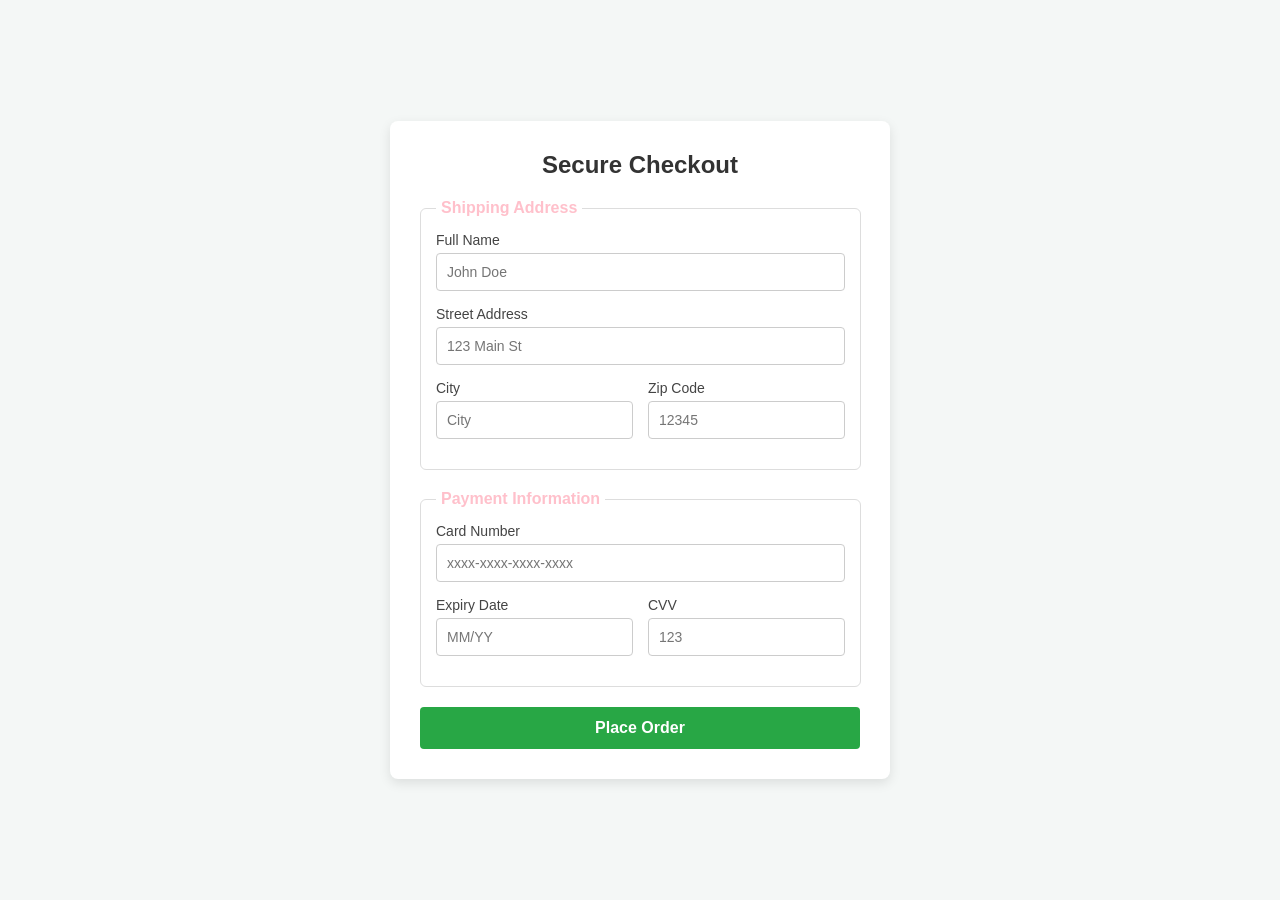
<file: checkout.html>
<!DOCTYPE html>
<html lang="en">
<head>
    <meta charset="UTF-8">
    <meta name="viewport" content="width=device-width, initial-scale=1.0">
    <title>Secure Checkout</title>
    <link rel="stylesheet" href="checkout.css">
</head>
<body>

    <div class="checkout-container">
        <h2>Secure Checkout</h2>
        <form id="checkout-form">
            
            <!-- Shipping Address Section -->
            <fieldset>
                <legend>Shipping Address</legend>
                
                <div class="input-group">
                    <label for="fullName">Full Name</label>
                    <input type="text" id="fullName" name="fullName" placeholder="John Doe">
                </div>

                <div class="input-group">
                    <label for="address">Street Address</label>
                    <input type="text" id="address" name="address" placeholder="123 Main St">
                </div>

                <div class="input-row">
                    <div class="input-group">
                        <label for="city">City</label>
                        <input type="text" id="city" name="city" placeholder="City">
                    </div>
                    <div class="input-group">
                        <label for="zip">Zip Code</label>
                        <input type="text" id="zip" name="zip" placeholder="12345">
                    </div>
                </div>
            </fieldset>

            <!-- Payment Info Section -->
            <fieldset>
                <legend>Payment Information</legend>
                
                <div class="input-group">
                    <label for="cardNumber">Card Number</label>
                    <input type="text" id="cardNumber" name="cardNumber" placeholder="xxxx-xxxx-xxxx-xxxx" maxlength="19">
                </div>

                <div class="input-row">
                    <div class="input-group">
                        <label for="expDate">Expiry Date</label>
                        <input type="text" id="expDate" name="expDate" placeholder="MM/YY" maxlength="5">
                    </div>
                    <div class="input-group">
                        <label for="cvv">CVV</label>
                        <input type="password" id="cvv" name="cvv" placeholder="123" maxlength="4">
                    </div>
                </div>
            </fieldset>

            <!-- Error message container -->
            <div id="error-message" class="error-hidden"></div>

            <!-- Place Order Button -->
            <button type="submit" id="place-order-btn">Place Order</button>
        </form>
    </div>

    <script src="checkout.js"></script>
</body>
</html>
</file>
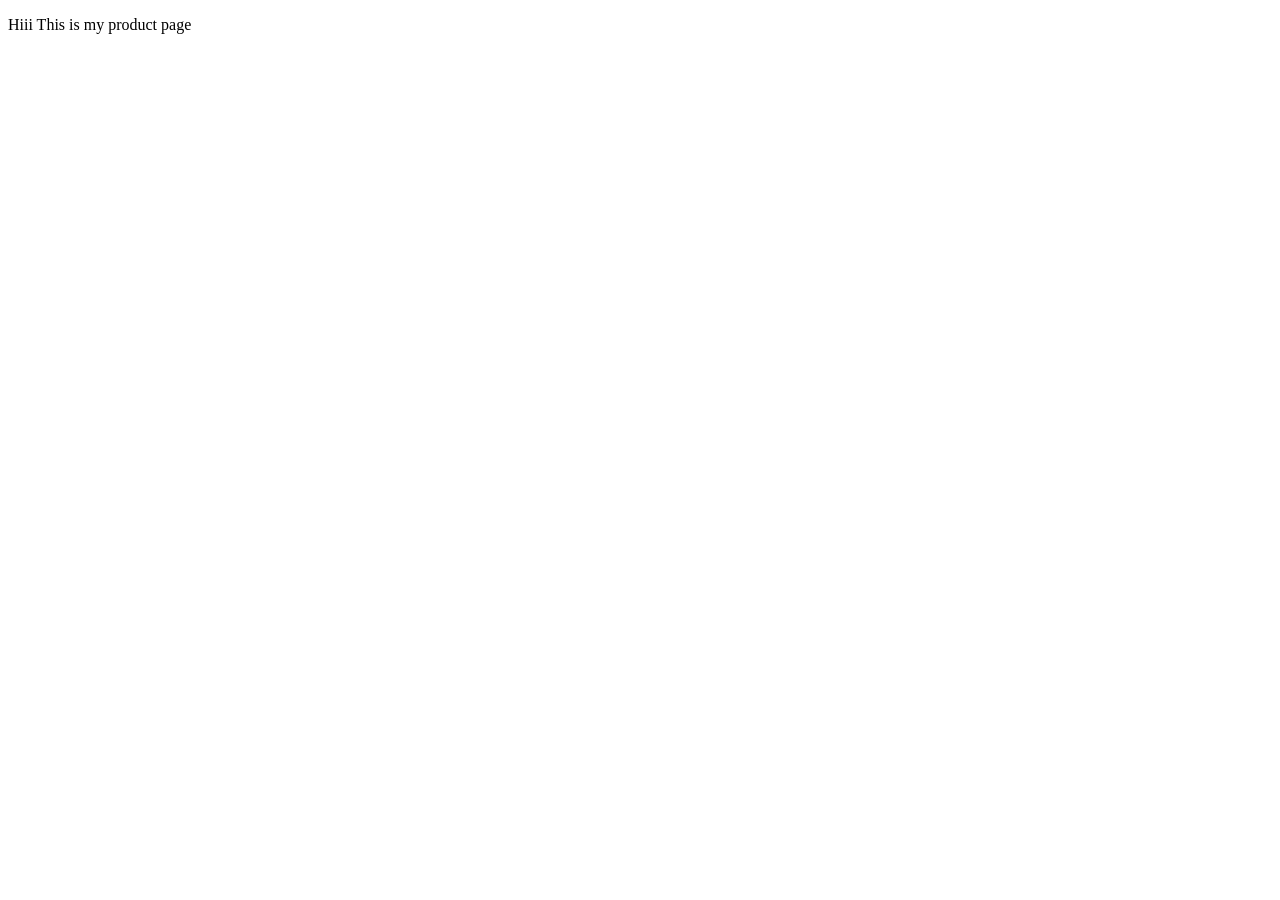
<file: product.html>
<!DOCTYPE html>
<html lang="en">
<head>
    <meta charset="UTF-8">
    <meta name="viewport" content="width=device-width, initial-scale=1.0">
    <title>Product Page</title>
</head>
<body>
    <p>Hiii This is my product page</p>
</body>
</html>
</file>
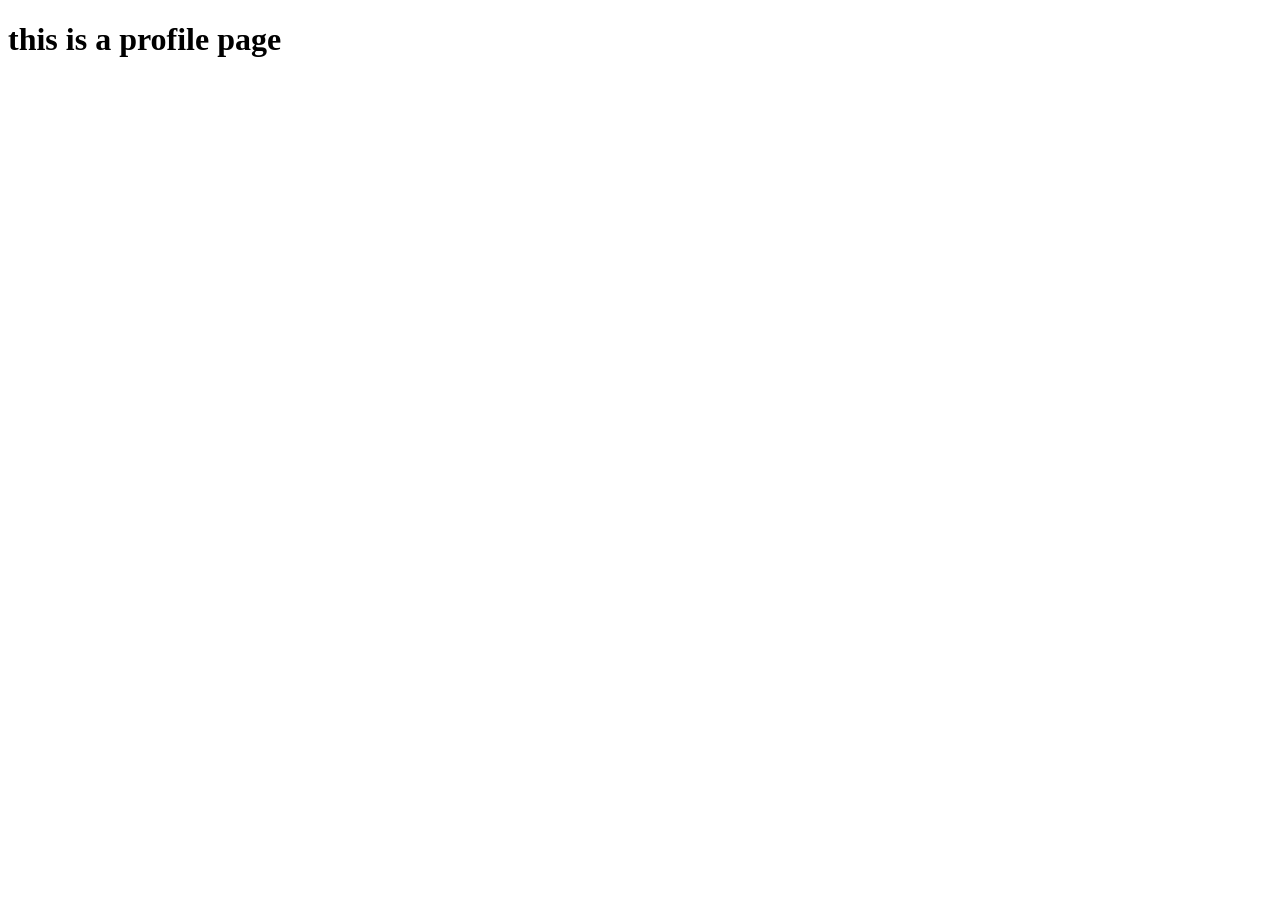
<file: profile.html>
<!DOCTYPE html>
<html lang="en">
<head>
    <meta charset="UTF-8">
    <meta name="viewport" content="width=device-width, initial-scale=1.0">
    <title>Document</title>
</head>
<body>
    <h1>this is a profile page</h1>
</body>
</html>
</file>
<file: checkout.css>
* {
    box-sizing: border-box;
    margin: 0;
    padding: 0;
    font-family: Arial, sans-serif;
}

body {
    background-color: #f4f7f6;
    display: flex;
    justify-content: center;
    align-items: center;
    min-height: 100vh;
    padding: 20px;
}

.checkout-container {
    background: #ffffff;
    padding: 30px;
    border-radius: 8px;
    box-shadow: 0 4px 12px rgba(0, 0, 0, 0.1);
    width: 100%;
    max-width: 500px;
}

h2 {
    margin-bottom: 20px;
    color: #333333;
    text-align: center;
}

fieldset {
    border: 1px solid #ddd;
    border-radius: 6px;
    padding: 15px;
    margin-bottom: 20px;
}

legend {
    font-weight: bold;
    color: #FFC0CB;
    padding: 0 5px;
}

.input-group {
    margin-bottom: 15px;
    display: flex;
    flex-direction: column;
}

.input-row {
    display: flex;
    gap: 15px;
}

.input-row .input-group {
    flex: 1;
}

label {
    margin-bottom: 5px;
    font-size: 14px;
    color: #444;
}

input {
    padding: 10px;
    border: 1px solid #ccc;
    border-radius: 4px;
    font-size: 14px;
    outline: none;
    transition: border-color 0.2s;
}

input:focus {
    border-color: #007bff;
}

#place-order-btn {
    width: 100%;
    padding: 12px;
    background-color: #28a745;
    color: white;
    border: none;
    border-radius: 4px;
    font-size: 16px;
    font-weight: bold;
    cursor: pointer;
    transition: background-color 0.2s;
}

#place-order-btn:hover {
    background-color: #218838;
}

.error-hidden {
    display: none;
}

.error-visible {
    display: block;
    color: #d9534f;
    background-color: #f2dede;
    border: 1px solid #ebccd1;
    padding: 10px;
    border-radius: 4px;
    margin-bottom: 15px;
    font-size: 14px;
    text-align: center;
}
</file>
